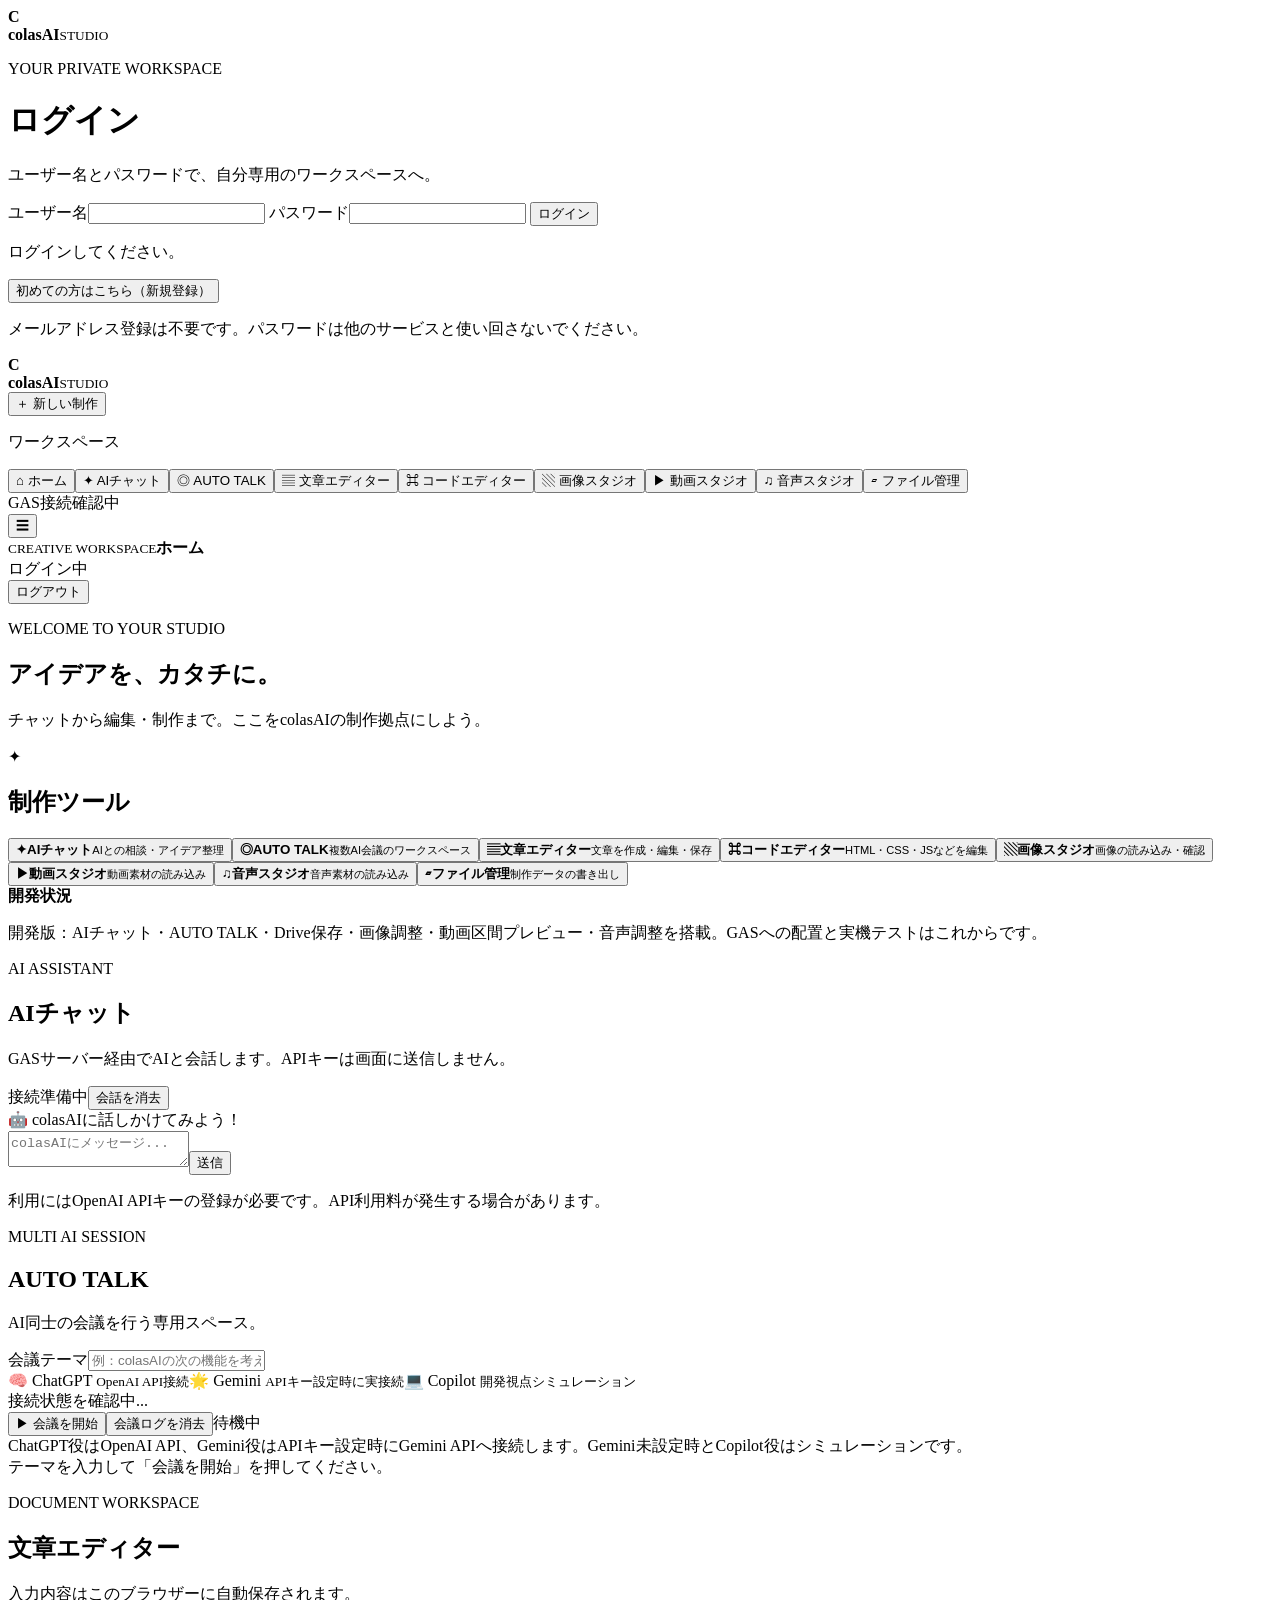
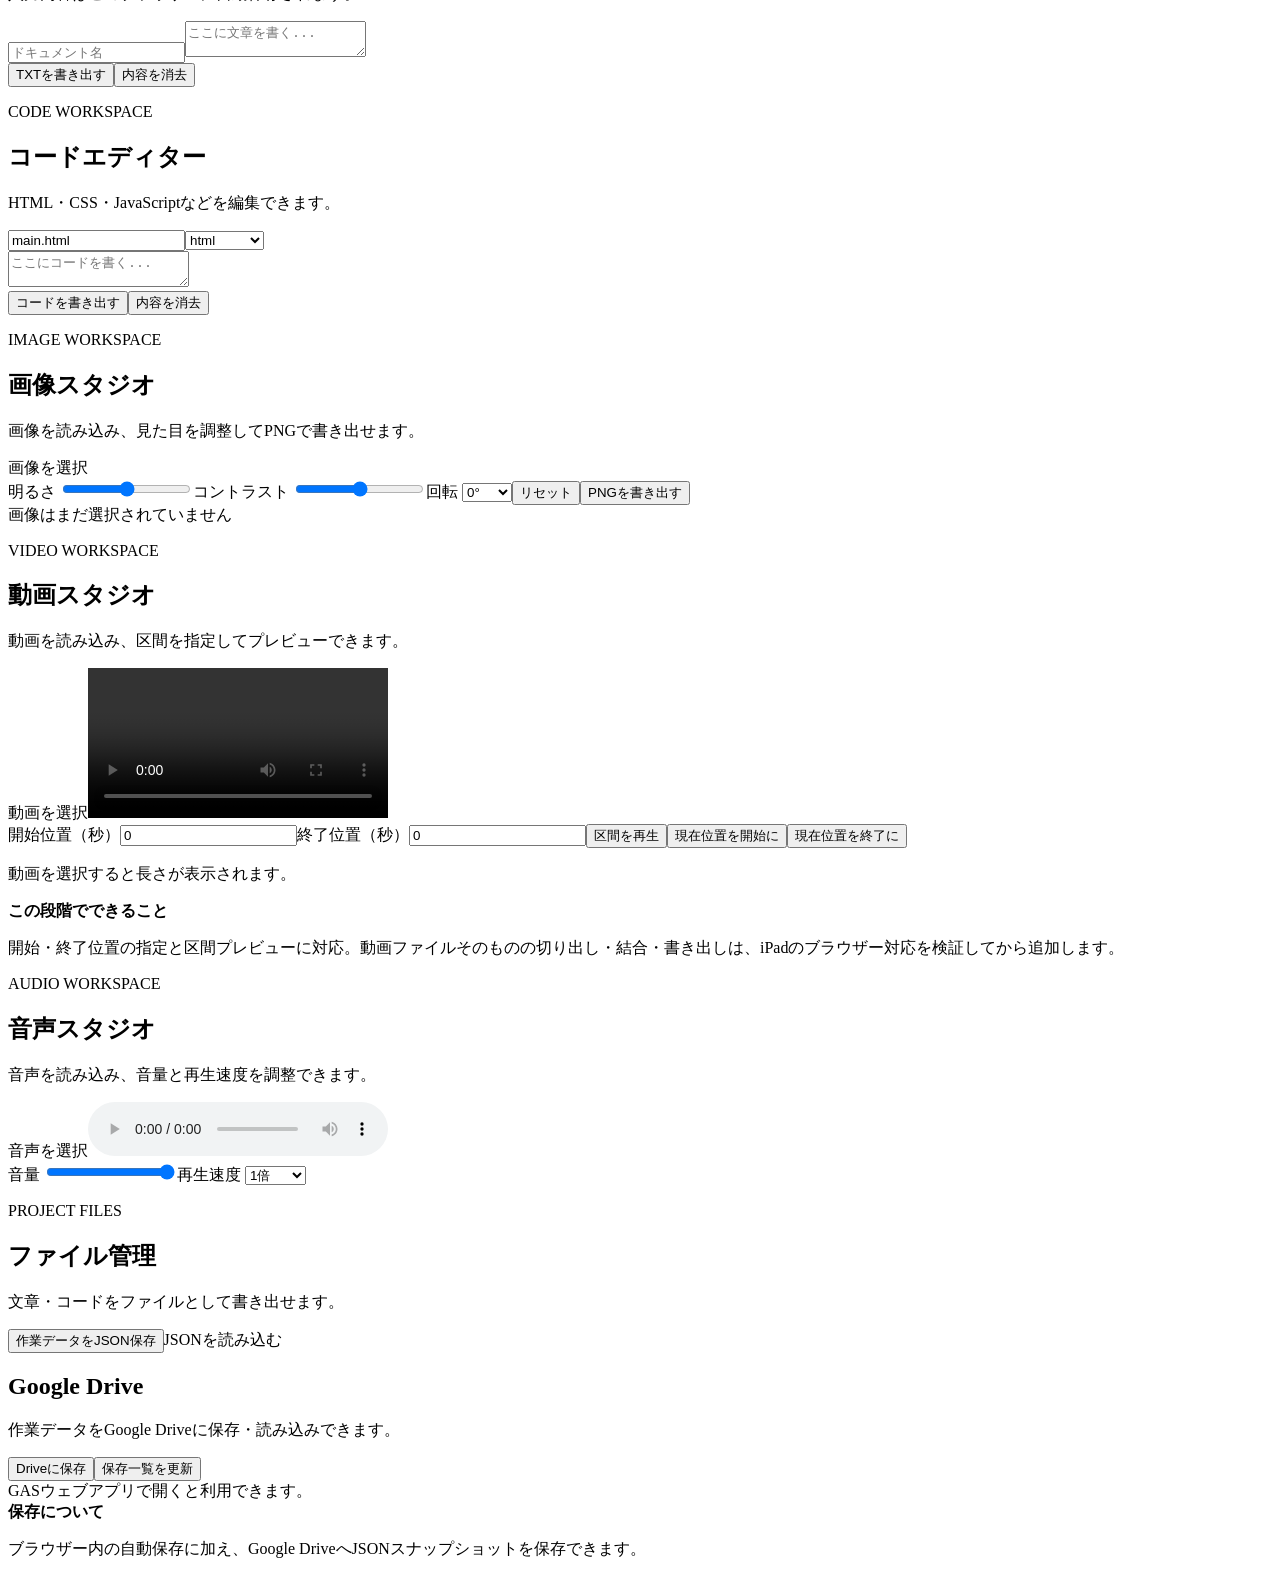
<file: index.html>
<!doctype html>
<html lang="ja"><head><base target="_top"><meta charset="utf-8"><meta name="viewport" content="width=device-width,initial-scale=1,viewport-fit=cover"><meta name="theme-color" content="#101827"><title>colasAI STUDIO</title><?!= include('style'); ?></head>
<body><div id="auth-screen" class="auth-screen">
  <div class="auth-card">
    <div class="brand auth-brand"><b class="brand-mark">C</b><div><strong>colasAI</strong><small>STUDIO</small></div></div>
    <p class="eyebrow">YOUR PRIVATE WORKSPACE</p>
    <h1 id="auth-title">ログイン</h1>
    <p class="auth-description">ユーザー名とパスワードで、自分専用のワークスペースへ。</p>
    <form id="login-form" class="auth-form">
      <label>ユーザー名<input id="login-username" class="field" minlength="3" maxlength="24" autocomplete="username" required></label>
      <label>パスワード<input id="login-password" class="field" type="password" minlength="10" maxlength="128" autocomplete="current-password" required></label>
      <button class="button primary auth-submit" type="submit">ログイン</button>
    </form>
    <form id="register-form" class="auth-form" hidden>
      <label>ユーザー名（半角英数字・_・-、3〜24文字）<input id="register-username" class="field" minlength="3" maxlength="24" pattern="[A-Za-z0-9_-]{3,24}" autocomplete="username" required></label>
      <label>パスワード（10文字以上）<input id="register-password" class="field" type="password" minlength="10" maxlength="128" autocomplete="new-password" required></label>
      <label>パスワード（確認）<input id="register-confirm" class="field" type="password" minlength="10" maxlength="128" autocomplete="new-password" required></label>
      <button class="button primary auth-submit" type="submit">アカウントを作成</button>
    </form>
    <p id="auth-status" class="auth-status" role="status">ログインしてください。</p>
    <button id="auth-switch" class="auth-switch" type="button">初めての方はこちら（新規登録）</button>
    <p class="auth-note">メールアドレス登録は不要です。パスワードは他のサービスと使い回さないでください。</p>
  </div>
</div>
<div class="app">
<aside class="sidebar" id="sidebar"><div class="brand"><b class="brand-mark">C</b><div><strong>colasAI</strong><small>STUDIO</small></div></div><button class="new-project" id="new-project">＋ 新しい制作</button><p class="nav-label">ワークスペース</p><nav class="nav">
<button class="nav-item active" data-view="home">⌂ <span>ホーム</span></button><button class="nav-item" data-view="chat">✦ <span>AIチャット</span></button><button class="nav-item" data-view="talk">◎ <span>AUTO TALK</span></button><button class="nav-item" data-view="text">▤ <span>文章エディター</span></button><button class="nav-item" data-view="code">⌘ <span>コードエディター</span></button><button class="nav-item" data-view="image">▧ <span>画像スタジオ</span></button><button class="nav-item" data-view="video">▶ <span>動画スタジオ</span></button><button class="nav-item" data-view="audio">♫ <span>音声スタジオ</span></button><button class="nav-item" data-view="files">▱ <span>ファイル管理</span></button></nav><div class="sidebar-bottom"><i></i><span id="connection-label">GAS接続確認中</span></div></aside>
<main class="main"><header class="topbar"><button class="mobile-menu" id="mobile-menu">☰</button><div><small>CREATIVE WORKSPACE</small><strong id="page-title">ホーム</strong></div><span class="save-state" id="save-state">ログイン中</span><div class="account-menu"><span id="account-name"></span><button class="button" id="logout-button" type="button">ログアウト</button></div></header><div class="content">
<section class="view active" id="view-home"><div class="welcome"><div><p class="eyebrow">WELCOME TO YOUR STUDIO</p><h1>アイデアを、<span>カタチに。</span></h1><p>チャットから編集・制作まで。ここをcolasAIの制作拠点にしよう。</p></div><div class="welcome-orb">✦</div></div><h2>制作ツール</h2><div class="tool-grid">
<button class="tool-card" data-view="chat"><b>✦</b><strong>AIチャット</strong><small>AIとの相談・アイデア整理</small></button><button class="tool-card" data-view="talk"><b>◎</b><strong>AUTO TALK</strong><small>複数AI会議のワークスペース</small></button><button class="tool-card" data-view="text"><b>▤</b><strong>文章エディター</strong><small>文章を作成・編集・保存</small></button><button class="tool-card" data-view="code"><b>⌘</b><strong>コードエディター</strong><small>HTML・CSS・JSなどを編集</small></button><button class="tool-card" data-view="image"><b>▧</b><strong>画像スタジオ</strong><small>画像の読み込み・確認</small></button><button class="tool-card" data-view="video"><b>▶</b><strong>動画スタジオ</strong><small>動画素材の読み込み</small></button><button class="tool-card" data-view="audio"><b>♫</b><strong>音声スタジオ</strong><small>音声素材の読み込み</small></button><button class="tool-card" data-view="files"><b>▱</b><strong>ファイル管理</strong><small>制作データの書き出し</small></button></div><div class="notice"><strong>開発状況</strong><p>開発版：AIチャット・AUTO TALK・Drive保存・画像調整・動画区間プレビュー・音声調整を搭載。GASへの配置と実機テストはこれからです。</p></div></section>
<section class="view" id="view-chat"><div class="view-heading"><p class="eyebrow">AI ASSISTANT</p><h1>AIチャット</h1><p>GASサーバー経由でAIと会話します。APIキーは画面に送信しません。</p></div><div class="chat-panel"><div class="chat-toolbar"><span id="chat-status">接続準備中</span><button class="button" id="clear-chat">会話を消去</button></div><div class="chat-messages" id="chat-messages" aria-live="polite"><div class="chat-empty">🤖 colasAIに話しかけてみよう！</div></div><form id="chat-form" class="chat-form"><textarea id="chat-input" rows="2" maxlength="6000" placeholder="colasAIにメッセージ..." required></textarea><button class="button primary" id="chat-send" type="submit">送信</button></form><p class="chat-footnote">利用にはOpenAI APIキーの登録が必要です。API利用料が発生する場合があります。</p></div></section>
<section class="view" id="view-talk"><div class="view-heading"><p class="eyebrow">MULTI AI SESSION</p><h1>AUTO TALK</h1><p>AI同士の会議を行う専用スペース。</p></div><label>会議テーマ<input class="field" id="talk-topic" maxlength="1000" placeholder="例：colasAIの次の機能を考える"></label><div class="participants"><span>🧠 ChatGPT <small>OpenAI API接続</small></span><span>🌟 Gemini <small>APIキー設定時に実接続</small></span><span>💻 Copilot <small>開発視点シミュレーション</small></span></div><div class="talk-disclaimer" id="provider-status">接続状態を確認中...</div><div class="talk-actions"><button class="button primary" id="start-talk">▶ 会議を開始</button><button class="button" id="clear-talk">会議ログを消去</button><span id="talk-status">待機中</span></div><div class="talk-disclaimer">ChatGPT役はOpenAI API、Gemini役はAPIキー設定時にGemini APIへ接続します。Gemini未設定時とCopilot役はシミュレーションです。</div><div class="talk-log" id="talk-log" aria-live="polite"><div class="chat-empty">テーマを入力して「会議を開始」を押してください。</div></div></section>
<section class="view" id="view-text"><div class="view-heading"><p class="eyebrow">DOCUMENT WORKSPACE</p><h1>文章エディター</h1><p>入力内容はこのブラウザーに自動保存されます。</p></div><input class="field" id="text-title" placeholder="ドキュメント名"><textarea class="editor" id="text-editor" placeholder="ここに文章を書く..."></textarea><div class="actions"><button class="button primary" id="export-text">TXTを書き出す</button><button class="button" id="clear-text">内容を消去</button></div></section>
<section class="view" id="view-code"><div class="view-heading"><p class="eyebrow">CODE WORKSPACE</p><h1>コードエディター</h1><p>HTML・CSS・JavaScriptなどを編集できます。</p></div><div class="actions"><input class="field" id="code-filename" value="main.html"><select class="field" id="code-language"><option>html</option><option>css</option><option>javascript</option><option>text</option></select></div><textarea class="editor code-editor" id="code-editor" spellcheck="false" placeholder="ここにコードを書く..."></textarea><div class="actions"><button class="button primary" id="export-code">コードを書き出す</button><button class="button" id="clear-code">内容を消去</button></div></section>
<section class="view" id="view-image"><div class="view-heading"><p class="eyebrow">IMAGE WORKSPACE</p><h1>画像スタジオ</h1><p>画像を読み込み、見た目を調整してPNGで書き出せます。</p></div><label class="upload">画像を選択<input type="file" id="image-input" accept="image/*" hidden></label><div class="media-tools"><label>明るさ <input type="range" id="img-brightness" min="50" max="150" value="100"></label><label>コントラスト <input type="range" id="img-contrast" min="50" max="150" value="100"></label><label>回転 <select id="img-rotate" class="field"><option value="0">0°</option><option value="90">90°</option><option value="180">180°</option><option value="270">270°</option></select></label><button class="button" id="img-reset">リセット</button><button class="button primary" id="img-export">PNGを書き出す</button></div><div class="preview" id="image-preview">画像はまだ選択されていません</div><canvas id="image-canvas" hidden></canvas></section>
<section class="view" id="view-video"><div class="view-heading"><p class="eyebrow">VIDEO WORKSPACE</p><h1>動画スタジオ</h1><p>動画を読み込み、区間を指定してプレビューできます。</p></div><label class="upload">動画を選択<input type="file" id="video-input" accept="video/*" hidden></label><video class="preview" id="video-preview" controls playsinline></video><div class="media-tools"><label>開始位置（秒）<input class="field" type="number" id="video-start" min="0" step="0.1" value="0"></label><label>終了位置（秒）<input class="field" type="number" id="video-end" min="0" step="0.1" value="0"></label><button class="button primary" id="video-play-range">区間を再生</button><button class="button" id="video-set-start">現在位置を開始に</button><button class="button" id="video-set-end">現在位置を終了に</button></div><p id="video-info" class="media-info">動画を選択すると長さが表示されます。</p><div class="notice"><strong>この段階でできること</strong><p>開始・終了位置の指定と区間プレビューに対応。動画ファイルそのものの切り出し・結合・書き出しは、iPadのブラウザー対応を検証してから追加します。</p></div></section>
<section class="view" id="view-audio"><div class="view-heading"><p class="eyebrow">AUDIO WORKSPACE</p><h1>音声スタジオ</h1><p>音声を読み込み、音量と再生速度を調整できます。</p></div><label class="upload">音声を選択<input type="file" id="audio-input" accept="audio/*" hidden></label><audio class="preview" id="audio-preview" controls></audio><div class="media-tools"><label>音量 <input type="range" id="audio-volume" min="0" max="100" value="100"></label><label>再生速度 <select id="audio-speed" class="field"><option value="0.5">0.5倍</option><option value="0.75">0.75倍</option><option value="1" selected>1倍</option><option value="1.25">1.25倍</option><option value="1.5">1.5倍</option><option value="2">2倍</option></select></label></div></section>
<section class="view" id="view-files"><div class="view-heading"><p class="eyebrow">PROJECT FILES</p><h1>ファイル管理</h1><p>文章・コードをファイルとして書き出せます。</p></div><div class="actions"><button class="button primary" id="export-workspace">作業データをJSON保存</button><label class="button">JSONを読み込む<input type="file" id="import-workspace" accept="application/json,.json" hidden></label></div><div class="drive-panel"><h2>Google Drive</h2><p>作業データをGoogle Driveに保存・読み込みできます。</p><div class="actions"><button class="button primary" id="drive-save">Driveに保存</button><button class="button" id="drive-refresh">保存一覧を更新</button></div><div id="drive-status" role="status">GASウェブアプリで開くと利用できます。</div><div id="drive-list" class="drive-list"></div></div><div class="notice"><strong>保存について</strong><p>ブラウザー内の自動保存に加え、Google DriveへJSONスナップショットを保存できます。</p></div></section>
</div></main></div><?!= include('script'); ?></body></html>
</file>
